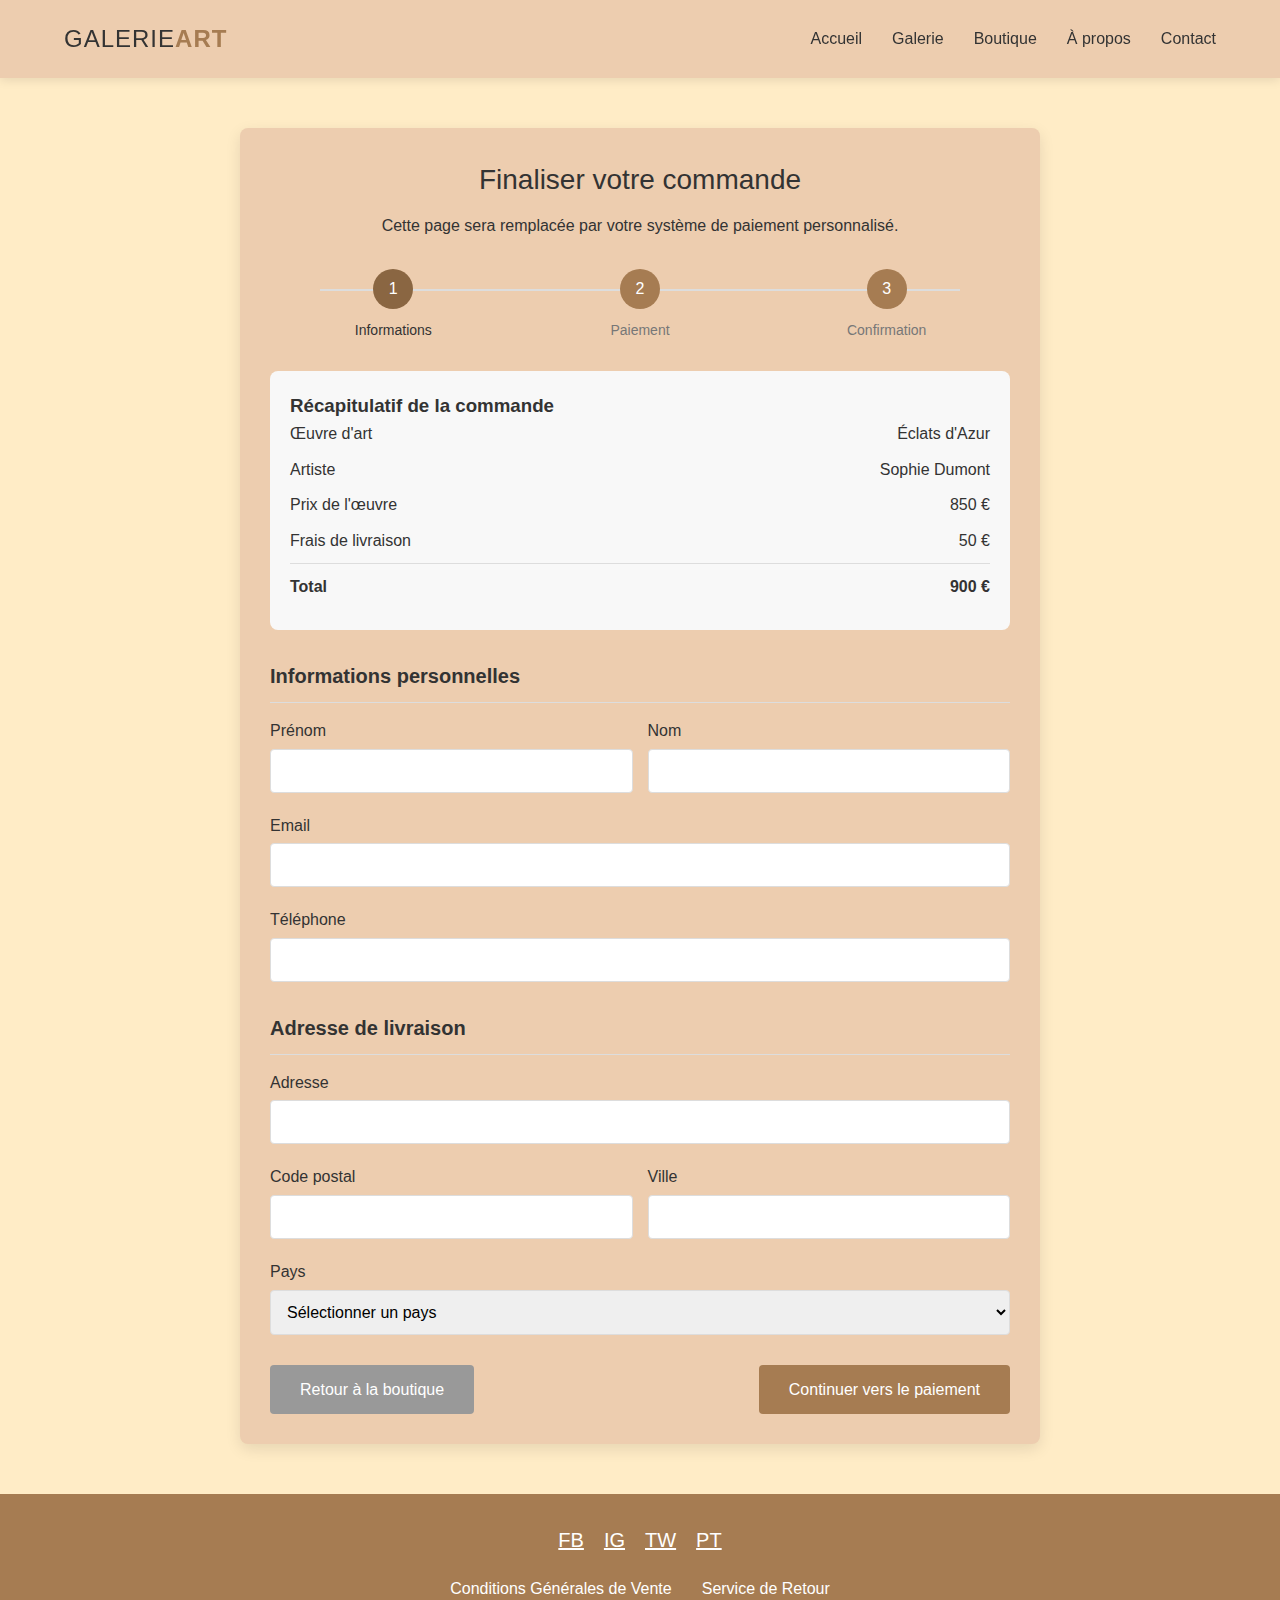
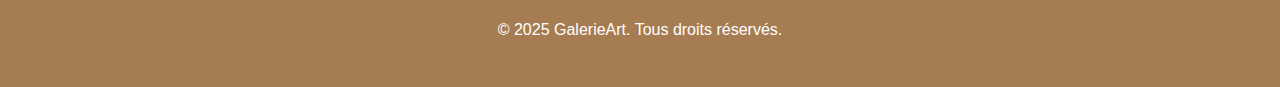
<file: payment.html>
<!DOCTYPE html>
<html lang="fr">
<head>
    <meta charset="UTF-8">
    <meta name="viewport" content="width=device-width, initial-scale=1.0, maximum-scale=1.0, user-scalable=no">
    <title>Paiement - Galerie d'Art</title>
    <link rel="stylesheet" href="styles.css">
    <style>
        /* Styles spécifiques pour la page de paiement */
        .payment-container {
            max-width: 800px;
            margin: 50px auto;
            padding: 30px;
            background-color: #edcdaf;
            border-radius: 8px;
            box-shadow: 0 5px 15px rgba(0, 0, 0, 0.1);
        }
        
        .payment-header {
            text-align: center;
            margin-bottom: 30px;
        }
        
        .payment-header h2 {
            font-size: 28px;
            font-weight: 300;
            margin-bottom: 10px;
            color: #333;
        }
        
        .payment-steps {
            display: flex;
            justify-content: space-between;
            margin-bottom: 30px;
            position: relative;
        }
        
        .payment-steps::before {
            content: '';
            position: absolute;
            top: 20px;
            left: 50px;
            right: 50px;
            height: 2px;
            background-color: #ddd;
            z-index: 1;
        }
        
        .step {
            width: 33.33%;
            position: relative;
            z-index: 2;
            text-align: center;
        }
        
        .step-number {
            width: 40px;
            height: 40px;
            border-radius: 50%;
            background-color: #a67c52;
            color: white;
            display: flex;
            align-items: center;
            justify-content: center;
            margin: 0 auto 10px;
        }
        
        .step.active .step-number {
            background-color: #8a6642;
        }
        
        .step-label {
            font-size: 14px;
            color: #777;
        }
        
        .step.active .step-label {
            color: #333;
            font-weight: 500;
        }
        
        .payment-section {
            margin-bottom: 30px;
        }
        
        .payment-section h3 {
            font-size: 20px;
            margin-bottom: 15px;
            padding-bottom: 10px;
            border-bottom: 1px solid #ddd;
        }
        
        .form-group {
            margin-bottom: 20px;
        }
        
        .form-group label {
            display: block;
            margin-bottom: 5px;
            font-weight: 500;
        }
        
        .form-group input,
        .form-group select {
            width: 100%;
            padding: 12px;
            border: 1px solid #ddd;
            border-radius: 4px;
            font-size: 16px;
        }
        
        .form-row {
            display: flex;
            gap: 15px;
        }
        
        .form-row .form-group {
            flex: 1;
        }
        
        .card-icons {
            display: flex;
            gap: 10px;
            margin-bottom: 10px;
        }
        
        .card-icon {
            width: 40px;
            height: 25px;
            background-color: #f8f8f8;
            border-radius: 4px;
            display: flex;
            align-items: center;
            justify-content: center;
            font-size: 12px;
            font-weight: bold;
        }
        
        .payment-actions {
            display: flex;
            justify-content: space-between;
            margin-top: 30px;
        }
        
        .payment-summary {
            background-color: #f8f8f8;
            padding: 20px;
            border-radius: 8px;
            margin-bottom: 30px;
        }
        
        .summary-item {
            display: flex;
            justify-content: space-between;
            margin-bottom: 10px;
        }
        
        .summary-total {
            font-weight: bold;
            padding-top: 10px;
            margin-top: 10px;
            border-top: 1px solid #ddd;
        }
        
        @media screen and (max-width: 768px) {
            .payment-steps::before {
                left: 30px;
                right: 30px;
            }
            
            .form-row {
                flex-direction: column;
                gap: 0;
            }
            
            .payment-actions {
                flex-direction: column;
                gap: 15px;
            }
            
            .payment-actions .btn {
                width: 100%;
                text-align: center;
            }
        }
    </style>
</head>
<body>
    <!-- En-tête -->
    <header>
        <div class="container">
            <div class="header-content">
                <div class="logo">
                    <h1>GALERIE<span>ART</span></h1>
                </div>
                <nav>
                    <ul>
                        <li><a href="index.html#accueil">Accueil</a></li>
                        <li><a href="index.html#galerie">Galerie</a></li>
                        <li><a href="boutique.html">Boutique</a></li>
                        <li><a href="index.html#a-propos">À propos</a></li>
                        <li><a href="index.html#contact">Contact</a></li>
                    </ul>
                </nav>
            </div>
        </div>
    </header>

    <!-- Contenu principal -->
    <div class="container">
        <div class="payment-container">
            <div class="payment-header">
                <h2>Finaliser votre commande</h2>
                <p>Cette page sera remplacée par votre système de paiement personnalisé.</p>
            </div>
            
            <div class="payment-steps">
                <div class="step active">
                    <div class="step-number">1</div>
                    <div class="step-label">Informations</div>
                </div>
                <div class="step">
                    <div class="step-number">2</div>
                    <div class="step-label">Paiement</div>
                </div>
                <div class="step">
                    <div class="step-number">3</div>
                    <div class="step-label">Confirmation</div>
                </div>
            </div>
            
            <div class="payment-summary">
                <h3>Récapitulatif de la commande</h3>
                <div class="summary-item">
                    <span>Œuvre d'art</span>
                    <span id="product-name">Nom de l'œuvre</span>
                </div>
                <div class="summary-item">
                    <span>Artiste</span>
                    <span id="artist-name">Nom de l'artiste</span>
                </div>
                <div class="summary-item">
                    <span>Prix de l'œuvre</span>
                    <span id="product-price">0 €</span>
                </div>
                <div class="summary-item">
                    <span>Frais de livraison</span>
                    <span>50 €</span>
                </div>
                <div class="summary-item summary-total">
                    <span>Total</span>
                    <span id="total-price">0 €</span>
                </div>
            </div>
            
            <div class="payment-section">
                <h3>Informations personnelles</h3>
                <div class="form-row">
                    <div class="form-group">
                        <label for="firstname">Prénom</label>
                        <input type="text" id="firstname" required>
                    </div>
                    <div class="form-group">
                        <label for="lastname">Nom</label>
                        <input type="text" id="lastname" required>
                    </div>
                </div>
                <div class="form-group">
                    <label for="email">Email</label>
                    <input type="email" id="email" required>
                </div>
                <div class="form-group">
                    <label for="phone">Téléphone</label>
                    <input type="tel" id="phone" required>
                </div>
            </div>
            
            <div class="payment-section">
                <h3>Adresse de livraison</h3>
                <div class="form-group">
                    <label for="address">Adresse</label>
                    <input type="text" id="address" required>
                </div>
                <div class="form-row">
                    <div class="form-group">
                        <label for="postal">Code postal</label>
                        <input type="text" id="postal" required>
                    </div>
                    <div class="form-group">
                        <label for="city">Ville</label>
                        <input type="text" id="city" required>
                    </div>
                </div>
                <div class="form-group">
                    <label for="country">Pays</label>
                    <select id="country" required>
                        <option value="">Sélectionner un pays</option>
                        <option value="FR">France</option>
                        <option value="BE">Belgique</option>
                        <option value="CH">Suisse</option>
                        <option value="CA">Canada</option>
                        <option value="LU">Luxembourg</option>
                    </select>
                </div>
            </div>
            
            <div class="payment-actions">
                <a href="boutique.html" class="btn" style="background-color: #999;">Retour à la boutique</a>
                <a href="#" class="btn">Continuer vers le paiement</a>
            </div>
        </div>
    </div>
    
    <!-- Pied de page -->
    <footer>
        <div class="container">
            <div class="footer-content">
                <div class="social-links">
                    <a href="#">FB</a>
                    <a href="#">IG</a>
                    <a href="#">TW</a>
                    <a href="#">PT</a>
                </div>
                <div class="footer-links">
                    <a href="#cgv-modal" class="footer-link">Conditions Générales de Vente</a>
                    <a href="#retour-modal" class="footer-link">Service de Retour</a>
                </div>
                <p>&copy; 2025 GalerieArt. Tous droits réservés.</p>
            </div>
        </div>
    </footer>
    
    <!-- Bouton retour en haut -->
    <div id="back-to-top" class="back-to-top">
        <a href="#accueil">↑</a>
    </div>
    
    <script src="scripts.js"></script>
    <script>
        // Script pour récupérer les informations de l'œuvre depuis l'URL
        document.addEventListener('DOMContentLoaded', function() {
            // Ce script sera remplacé par votre système de paiement réel
            // Actuellement, il affiche simplement des informations fictives
            document.getElementById('product-name').textContent = "Éclats d'Azur";
            document.getElementById('artist-name').textContent = "Sophie Dumont";
            document.getElementById('product-price').textContent = "850 €";
            document.getElementById('total-price').textContent = "900 €";
        });
    </script>
</body>
</html>
</file>
<file: styles.css>
/* Styles généraux */
* {
    margin: 0;
    padding: 0;
    box-sizing: border-box;
    font-family: 'Helvetica Neue', Arial, sans-serif;
}

body {
    background-color: #ffecc6;
    color: #333;
    line-height: 1.6;
}

/* En-tête */
header {
    background-color: #edcdaf;
    box-shadow: 0 2px 10px rgba(0, 0, 0, 0.1);
    padding: 20px 0;
    position: sticky;
    top: 0;
    z-index: 100;
}

.container {
    width: 90%;
    max-width: 1200px;
    margin: 0 auto;
}

.header-content {
    display: flex;
    justify-content: space-between;
    align-items: center;
}

.logo h1 {
    font-size: 24px;
    font-weight: 300;
    letter-spacing: 1px;
}

.logo span {
    font-weight: 600;
    color: #a67c52;
}

nav ul {
    display: flex;
    list-style: none;
}

nav ul li {
    margin-left: 30px;
}

nav ul li a {
    text-decoration: none;
    color: #333;
    font-size: 16px;
    transition: color 0.3s;
}

nav ul li a:hover {
    color: #a67c52;
}

/* Bannière */
.hero {
    height: 500px;
    background: linear-gradient(rgba(0, 0, 0, 0.5), rgba(0, 0, 0, 0.5)), url('/api/placeholder/1200/500') center/cover no-repeat;
    display: flex;
    align-items: center;
    justify-content: center;
    text-align: center;
    color: #fff;
    padding: 0 20px;
}

.hero-content h2 {
    font-size: 48px;
    font-weight: 300;
    margin-bottom: 20px;
}

.hero-content p {
    font-size: 18px;
    max-width: 600px;
    margin: 0 auto 30px;
}

.btn {
    display: inline-block;
    background-color: #a67c52;
    color: #fff;
    padding: 12px 30px;
    border: none;
    border-radius: 4px;
    text-decoration: none;
    font-size: 16px;
    cursor: pointer;
    transition: background-color 0.3s;
}

.btn:hover {
    background-color: #8a6642;
}

/* Galerie */
.gallery {
    padding: 80px 0;
}

.section-title {
    text-align: center;
    margin-bottom: 50px;
}

.section-title h3 {
    font-size: 36px;
    font-weight: 300;
    position: relative;
    display: inline-block;
    padding-bottom: 15px;
}

.section-title h3::after {
    content: '';
    position: absolute;
    width: 60px;
    height: 3px;
    background-color: #a67c52;
    bottom: 0;
    left: 50%;
    transform: translateX(-50%);
}

.artworks {
    display: grid;
    grid-template-columns: repeat(auto-fill, minmax(300px, 1fr));
    gap: 30px;
}

.artwork {
    background-color: #edcdaf;
    box-shadow: 0 5px 15px rgba(0, 0, 0, 0.1);
    border-radius: 8px;
    overflow: hidden;
    transition: transform 0.3s;
}

.artwork:hover {
    transform: translateY(-10px);
}

.artwork-img {
    height: 250px;
    overflow: hidden;
    position: relative;
    cursor: pointer;
}

.artwork-img img {
    width: 100%;
    height: 100%;
    object-fit: cover;
    transition: transform 0.5s;
}

.artwork:hover .artwork-img img {
    transform: scale(1.1);
}

.zoom-icon {
    position: absolute;
    right: 10px;
    bottom: 10px;
    background-color: rgba(255, 255, 255, 0.7);
    color: #333;
    padding: 5px 10px;
    border-radius: 4px;
    font-size: 14px;
    cursor: pointer;
    z-index: 5;
}

.artwork-info {
    padding: 20px;
}

.artwork-info h4 {
    font-size: 20px;
    margin-bottom: 10px;
    font-weight: 500;
}

.artwork-info p.artist {
    color: #777;
    font-style: italic;
    margin-bottom: 10px;
}

.artwork-info p.description {
    margin-bottom: 15px;
    font-size: 14px;
    color: #555;
}

.price {
    font-size: 22px;
    font-weight: 600;
    color: #a67c52;
    margin-bottom: 15px;
}

/* Zoom container */
.zoom-container {
    display: none;
    position: fixed;
    top: 0;
    left: 0;
    width: 100%;
    height: 100%;
    background-color: rgba(0, 0, 0, 0.9);
    z-index: 1000;
    overflow: hidden;
    text-align: center;
}

.zoom-container:target {
    display: flex;
    justify-content: center;
    align-items: center;
}

.zoom-content {
    position: relative;
    width: 90%;
    height: 90%;
    display: flex;
    justify-content: center;
    align-items: center;
    flex-direction: column;
}

.zoom-img {
    max-width: 100%;
    max-height: 80vh;
    object-fit: contain;
    cursor: zoom-in;
    transition: transform 0.3s;
    transform-origin: center center;
}

.zoom-controls {
    margin-top: 20px;
    display: flex;
    gap: 20px;
}

.zoom-btn {
    background-color: #a67c52;
    color: white;
    border: none;
    border-radius: 4px;
    padding: 10px 15px;
    cursor: pointer;
    font-size: 16px;
}

.zoom-btn:hover {
    background-color: #8a6642;
}

.zoom-info {
    color: white;
    margin-top: 15px;
    font-size: 14px;
}

/* À propos */
.about {
    padding: 80px 0;
    background-color: #e0cda9;
}

.about-content {
    display: flex;
    align-items: center;
    gap: 50px;
}

.about-img {
    flex: 1;
}

.about-img img {
    width: 70%;
    border-radius: 8px;
    box-shadow: 0 5px 15px rgba(0, 0, 0, 0.1);
}

.about-text {
    flex: 1;
}

.about-text h3 {
    font-size: 32px;
    margin-bottom: 20px;
    font-weight: 300;
}

.about-text p {
    margin-bottom: 15px;
}

/* Contact */
.contact {
    padding: 80px 0;
    background-color: #ffecc6;
}

.contact-content {
    display: flex;
    gap: 50px;
}

.contact-info {
    flex: 1;
}

.contact-info h3 {
    font-size: 24px;
    margin-bottom: 20px;
}

.contact-info p {
    margin-bottom: 15px;
}

.contact-info .info-item {
    display: flex;
    align-items: center;
    margin-bottom: 15px;
}

.contact-info .info-item i {
    font-size: 20px;
    margin-right: 15px;
    color: #a67c52;
}

.contact-form {
    flex: 1;
}

.form-group {
    margin-bottom: 20px;
}

.form-group label {
    display: block;
    margin-bottom: 5px;
    font-weight: 500;
}

.form-group input,
.form-group textarea {
    width: 100%;
    padding: 12px;
    border: 1px solid #ddd;
    border-radius: 4px;
    font-size: 16px;
}

.form-group textarea {
    height: 150px;
    resize: vertical;
}

/* Modales */
.modal {
    display: none;
    position: fixed;
    top: 0;
    left: 0;
    width: 100%;
    height: 100%;
    background-color: rgba(0, 0, 0, 0.7);
    z-index: 1000;
    overflow-y: auto;
}

.modal:target {
    display: block;
}

.modal-content {
    background-color: #edcdaf;
    margin: 50px auto;
    padding: 30px;
    width: 90%;
    max-width: 800px;
    border-radius: 8px;
    position: relative;
    max-height: 80vh;
    overflow-y: auto;
}

.close-modal {
    position: absolute;
    top: 15px;
    right: 20px;
    font-size: 28px;
    font-weight: bold;
    color: #333;
    text-decoration: none;
}

.close-modal:hover {
    color: #a67c52;
}

.modal-title {
    font-size: 24px;
    margin-bottom: 20px;
    padding-bottom: 10px;
    border-bottom: 2px solid #a67c52;
}

/* Pied de page */
footer {
    background-color: #a67c52;
    color: #fff;
    padding: 30px 0;
    text-align: center;
}

.footer-content p {
    margin-bottom: 15px;
}

.social-links {
    display: flex;
    justify-content: center;
    gap: 20px;
    margin-bottom: 20px;
}

.social-links a {
    color: #fff;
    font-size: 20px;
    transition: color 0.3s;
}

.social-links a:hover {
    color: #edcdaf;
}

/* Footer Amélioré */
.footer-links {
    display: flex;
    justify-content: center;
    gap: 30px;
    margin-bottom: 15px;
}

.footer-link {
    color: #fff;
    text-decoration: none;
    transition: color 0.3s;
}

.footer-link:hover {
    color: #edcdaf;
    text-decoration: underline;
}

/* Bouton retour en haut */
.back-to-top {
    position: fixed;
    bottom: 30px;
    right: 30px;
    width: 50px;
    height: 50px;
    background-color: #a67c52;
    border-radius: 50%;
    display: flex;
    align-items: center;
    justify-content: center;
    z-index: 99;
    opacity: 0;
    visibility: hidden;
    transition: opacity 0.3s, visibility 0.3s;
    box-shadow: 0 2px 10px rgba(0, 0, 0, 0.2);
}

.back-to-top.visible {
    opacity: 1;
    visibility: visible;
}

.back-to-top a {
    color: white;
    font-size: 24px;
    text-decoration: none;
    display: flex;
    align-items: center;
    justify-content: center;
    width: 100%;
    height: 100%;
}

.back-to-top:hover {
    background-color: #8a6642;
}
/* Style pour le logo dans la bannière */
.hero-logo {
    width: 200px;
    height: 200px;
    object-fit: contain;
    position: absolute; /* Position absolue pour sortir du flux normal */
    left: -30px; /* Position ajustée de 50px supplémentaires vers la gauche (20px-50px) */
    top: 100px; /* Position ajustée de 50px vers le haut (150px-50px) */
    z-index: 1; /* S'assurer que le logo apparaît au-dessus des autres éléments */
}

/* Règles de responsivité pour le logo */
@media (max-width: 768px) {
    .hero-content {
        text-align: center;
        padding-left: 20px; /* Rétablir le padding normal sur mobile */
        padding-top: 220px; /* Espace pour le logo qui sera au-dessus */
    }
    
    .hero-logo {
        position: absolute;
        left: 50%;
        transform: translateX(-50%); /* Centrer horizontalement */
        top: 20px; /* Positionner en haut */
    }
}

/* Ajustements pour la section hero */
.hero-content {
    padding: 30px 20px;
    padding-left: 230px; /* Espace pour le logo à gauche */
    position: relative; /* Pour le positionnement absolu du logo */
}

/* Suppression de la div about-img devenue inutile */
.about-content {
    display: flex;
    flex-direction: column;
    align-items: center;
}

.about-text {
    width: 100%;
}
/* Responsive - Amélioré pour smartphones et tablettes */
@media screen and (max-width: 992px) {
    /* Tablettes */
    .artworks {
        grid-template-columns: repeat(2, 1fr);
    }
    
    .hero-content h2 {
        font-size: 42px;
    }
    
    .about-content,
    .contact-content {
        gap: 30px;
    }
}

@media screen and (max-width: 768px) {
    /* Petites tablettes */
    .header-content {
        flex-direction: column;
    }
    
    nav ul {
        margin-top: 15px;
    }
    
    nav ul li {
        margin-left: 15px;
        margin-right: 15px;
    }
    
    .about-content,
    .contact-content {
        flex-direction: column;
    }
    
    .hero-content h2 {
        font-size: 36px;
    }
    
    .hero {
        height: 400px;
    }
}

@media screen and (max-width: 576px) {
    /* Smartphones */
    .artworks {
        grid-template-columns: 1fr;
    }
    
    .hero-content h2 {
        font-size: 28px;
    }
    
    .hero-content p {
        font-size: 16px;
    }
    
    .hero {
        height: 350px;
    }
    
    nav ul {
        flex-wrap: wrap;
        justify-content: center;
    }
    
    .section-title h3 {
        font-size: 28px;
    }
    
    .about-text h3 {
        font-size: 24px;
    }
    
    .btn {
        padding: 10px 25px;
    }
    
    .zoom-controls {
        flex-wrap: wrap;
        justify-content: center;
    }
    
    .back-to-top {
        bottom: 20px;
        right: 20px;
        width: 40px;
        height: 40px;
    }
}
</file>
